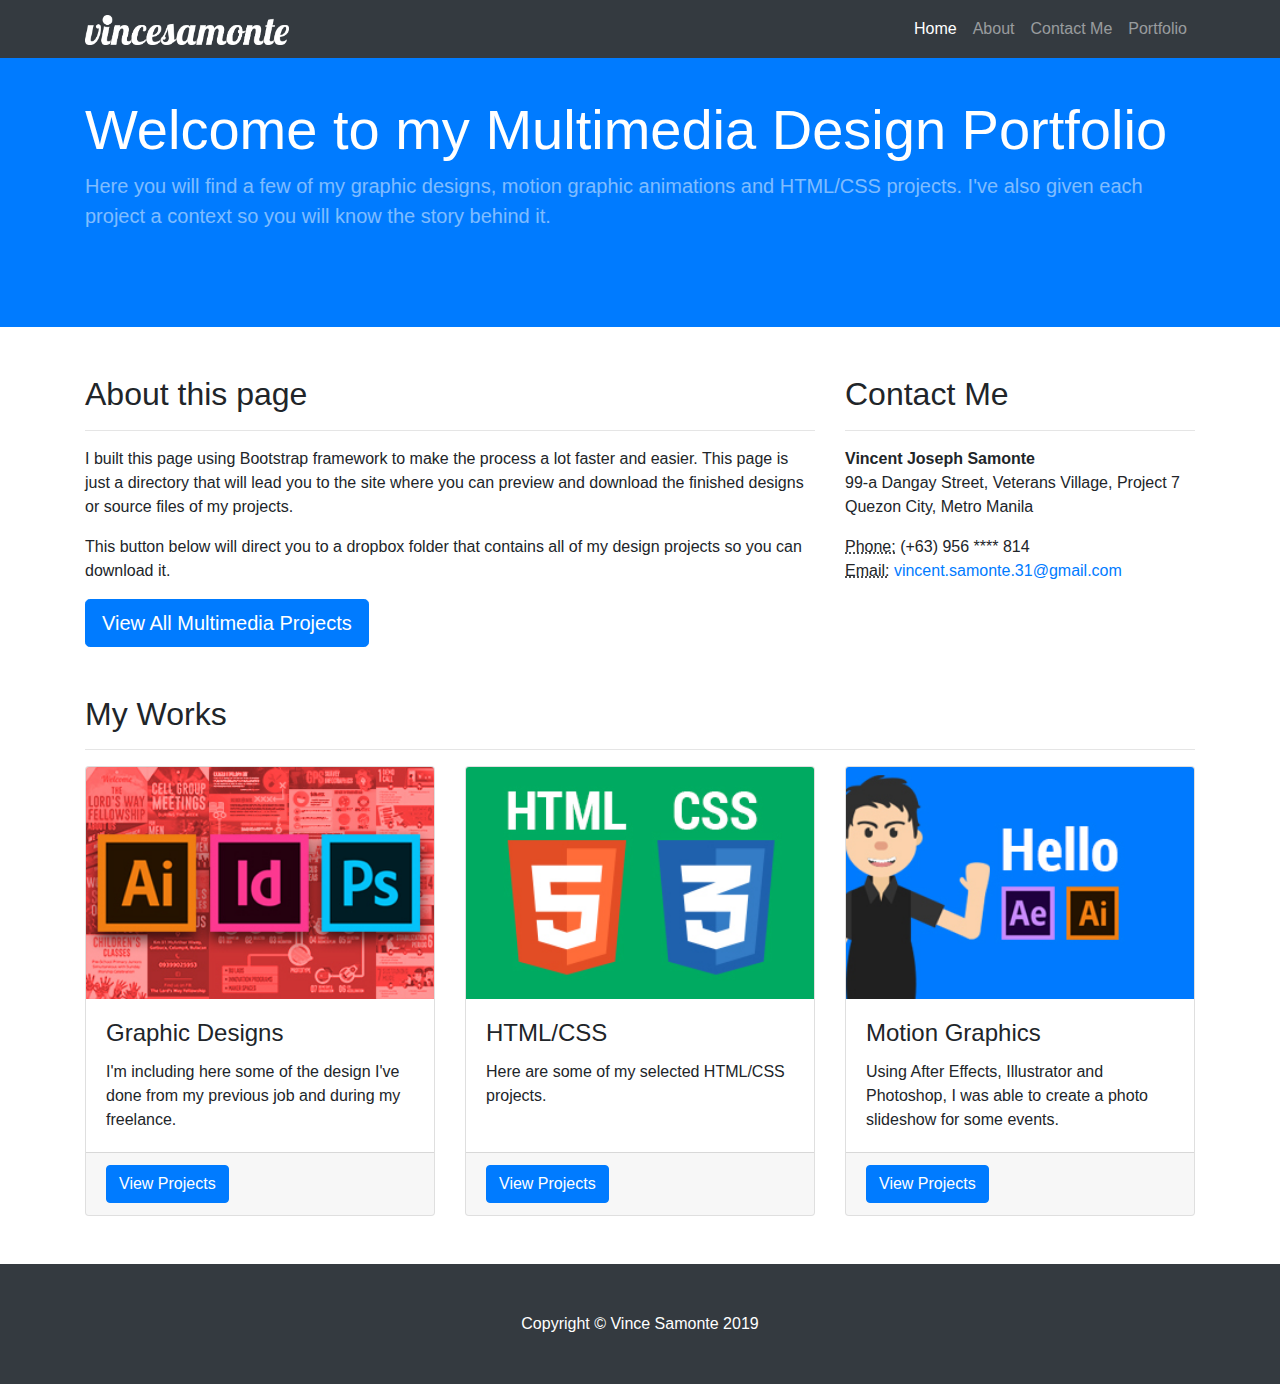
<file: index.html>
<!DOCTYPE html>
<html lang="en">

    <head>
        <meta charset="utf-8">
        <meta name="viewport" content="width=device-width, initial-scale=1, shrink-to-fit=no">
        <title>Vince Samonte | Home</title>
        <link rel="stylesheet" href="https://stackpath.bootstrapcdn.com/bootstrap/4.3.1/css/bootstrap.min.css" integrity="sha384-ggOyR0iXCbMQv3Xipma34MD+dH/1fQ784/j6cY/iJTQUOhcWr7x9JvoRxT2MZw1T" crossorigin="anonymous">
        
        <!-- Custom styles for this template -->
        <link href="css/style.css" rel="stylesheet">
    </head>
    
    <body>

    <!-- Navigation -->
        <nav class="navbar navbar-expand-lg navbar-dark bg-dark fixed-top">
            <div class="container">
                <a class="navbar-brand" href="index.html"><img src="img/vincesamonte.png" alt="vincesamonte.png" height="30"></a>
                <button class="navbar-toggler" type="button" data-toggle="collapse" data-target="#navbarResponsive" aria-controls="navbarResponsive" aria-expanded="false" aria-label="Toggle navigation"><span class="navbar-toggler-icon"></span></button>
                <div class="collapse navbar-collapse" id="navbarResponsive">
                    <ul class="navbar-nav ml-auto">
                    <li class="nav-item active"><a class="nav-link" href="index.html">Home</a></li>
                    <li class="nav-item"><a class="nav-link" href="#about">About</a></li>
                    <li class="nav-item"><a class="nav-link" href="#contact">Contact Me</a></li>
                    <li class="nav-item"><a class="nav-link" href="#portfolio">Portfolio</a></li>
                    </ul>
                </div>
            </div>
        </nav>
        
        <!-- Header -->
        <header class="bg-primary py-5 mb-5">
            <div class="container h-100">
                <div class="row h-100 align-items-center">
                    <div class="col-lg-12">
                        <h1 class="display-4 text-white mt-5 mb-2">Welcome to my Multimedia Design Portfolio</h1>
                        <p class="lead mb-5 text-white-50">Here you will find a few of my graphic designs, motion graphic animations and HTML/CSS projects. I've also given each project a context so you will know the story behind it.</p>
                    </div>
                </div>
            </div>
        </header>

        <!-- Page Content -->
        <div class="container">

            <div class="row">
                <div id="about" class="col-md-8 mb-5">
                    <h2>About this page</h2>
                    <hr>
                    <p>I built this page using Bootstrap framework to make the process a lot faster and easier. This page is just a directory that will lead you to the site where you can preview and download the finished designs or source files of my projects.</p>
                    <p>This button below will direct you to a dropbox folder that contains all of my design projects so you can download it.</p>
                    <a class="btn btn-primary btn-lg" href="https://www.dropbox.com/sh/uavl12vqypbvz6g/AAA3R2rPwc2xVPDZS7K0Krz1a?dl=0" target="_blank">View All Multimedia Projects</a>
                </div>
                <div id="contact" class="col-md-4 mb-5">
                    <h2>Contact Me</h2>
                    <hr>
                    <address>
                        <strong>Vincent Joseph Samonte</strong>
                        <br>99-a Dangay Street, Veterans Village, Project 7
                        <br>Quezon City, Metro Manila
                        <br>
                    </address>
                    <address>
                        <abbr title="Phone">Phone:</abbr>
                        (+63) 956 **** 814
                        <br>
                        <abbr title="Email">Email:</abbr>
                        <a href="mailto:vincent.samonte.31@gmail.com">vincent.samonte.31@gmail.com</a>
                    </address>
                </div>
            </div>

            <h2 id="portfolio" class="row col-md-8">My Works</h2>
            <hr>
            
            <div class="row">
                <div class="col-md-4 mb-5">
                    <div class="card h-100">
                    <img class="card-img-top" src="img/Graphic%20Design.jpg" alt="Graphic Designs">
                        <div class="card-body">
                        <h4 class="card-title">Graphic Designs</h4>
                        <p class="card-text">I'm including here some of the design I've done from my previous job and during my freelance.</p>
                        </div>
                        <div class="card-footer"><a href="pages/graphic-designs.html" class="btn btn-primary">View Projects</a></div>
                    </div>
                </div>
                <div class="col-md-4 mb-5">
                    <div class="card h-100">
                        <img class="card-img-top" src="img/HTMLCSS.jpg" alt="HTML/CSS">
                        <div class="card-body">
                            <h4 class="card-title">HTML/CSS</h4>
                            <p class="card-text">Here are some of my selected HTML/CSS projects.</p>
                        </div>
                        <div class="card-footer"><a href="pages/htmlcss.html" class="btn btn-primary">View Projects</a></div>
                    </div>
                </div>
                <div class="col-md-4 mb-5">
                    <div class="card h-100">
                        <img class="card-img-top" src="img/Motion%20Graphics.jpg" alt="Motion Graphics">
                        <div class="card-body">
                            <h4 class="card-title">Motion Graphics</h4>
                            <p class="card-text">Using After Effects, Illustrator and Photoshop, I was able to create a photo slideshow for some events.</p>
                        </div>
                        <div class="card-footer"><a href="pages/motion-graphics.html" class="btn btn-primary">View Projects</a></div>
                    </div>
                </div>
            </div>

        </div>

        <!-- Footer -->
        <footer class="py-5 bg-dark">
            <div class="container"><p class="m-0 text-center text-white">Copyright &copy; Vince Samonte 2019</p></div>
        </footer>

        <script src="https://code.jquery.com/jquery-3.3.1.slim.min.js" integrity="sha384-q8i/X+965DzO0rT7abK41JStQIAqVgRVzpbzo5smXKp4YfRvH+8abtTE1Pi6jizo" crossorigin="anonymous"></script>
        <script src="https://cdnjs.cloudflare.com/ajax/libs/popper.js/1.14.7/umd/popper.min.js" integrity="sha384-UO2eT0CpHqdSJQ6hJty5KVphtPhzWj9WO1clHTMGa3JDZwrnQq4sF86dIHNDz0W1" crossorigin="anonymous"></script>
        <script src="https://stackpath.bootstrapcdn.com/bootstrap/4.3.1/js/bootstrap.min.js" integrity="sha384-JjSmVgyd0p3pXB1rRibZUAYoIIy6OrQ6VrjIEaFf/nJGzIxFDsf4x0xIM+B07jRM" crossorigin="anonymous"></script>

    </body>

</html>
</file>
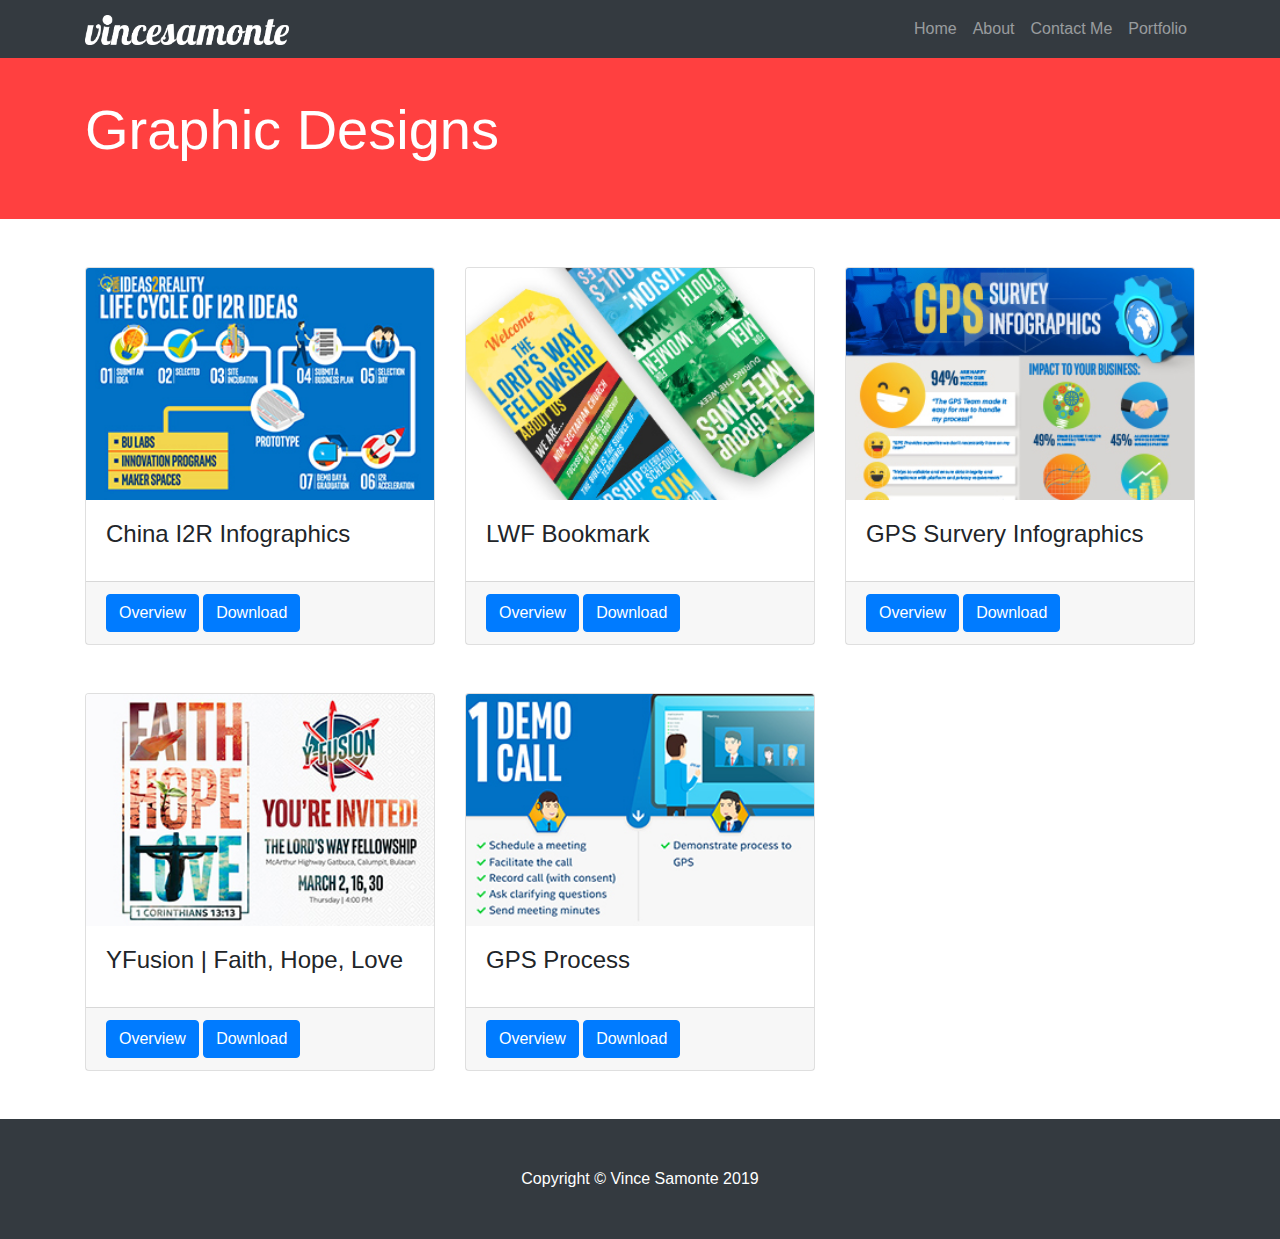
<file: pages/graphic-designs.html>
<!DOCTYPE html>
<html lang="en">

    <head>
        <meta charset="utf-8">
        <meta name="viewport" content="width=device-width, initial-scale=1, shrink-to-fit=no">
        <title>Vince Samonte | Graphic Designs</title>
        <link rel="stylesheet" href="https://stackpath.bootstrapcdn.com/bootstrap/4.3.1/css/bootstrap.min.css" integrity="sha384-ggOyR0iXCbMQv3Xipma34MD+dH/1fQ784/j6cY/iJTQUOhcWr7x9JvoRxT2MZw1T" crossorigin="anonymous">
        
        <!-- Custom styles for this template -->
        <link href="../css/style.css" rel="stylesheet">
    </head>
    
    <body>

    <!-- Navigation -->
        <nav class="navbar navbar-expand-lg navbar-dark bg-dark fixed-top">
            <div class="container">
                <a class="navbar-brand" href="../index.html"><img src="../img/vincesamonte.png" alt="vincesamonte.png" height="30"></a>
                <button class="navbar-toggler" type="button" data-toggle="collapse" data-target="#navbarResponsive" aria-controls="navbarResponsive" aria-expanded="false" aria-label="Toggle navigation"><span class="navbar-toggler-icon"></span></button>
                <div class="collapse navbar-collapse" id="navbarResponsive">
                    <ul class="navbar-nav ml-auto">
                    <li class="nav-item"><a class="nav-link" href="../index.html">Home</a></li>
                    <li class="nav-item"><a class="nav-link" href="../index.html#about">About</a></li>
                    <li class="nav-item"><a class="nav-link" href="../index.html#contact">Contact Me</a></li>
                    <li class="nav-item"><a class="nav-link" href="../index.html#portfolio">Portfolio</a></li>
                    </ul>
                </div>
            </div>
        </nav>
        
        <!-- Header -->
        <header class="page-1 py-5 mb-5">
            <div class="container h-100">
                <div class="row h-100 align-items-center">
                    <div class="col-lg-12">
                        <h1 class="display-4 text-white mt-5 mb-2">Graphic Designs</h1>
                    </div>
                </div>
            </div>
        </header>

        <!-- Page Content -->
        <div class="container">
            
            <div class="row">
                <div class="col-md-4 mb-5">
                    <div class="card h-100">
                    <img class="card-img-top" src="../img/graphic_01.jpg" alt="China I2R">
                        <div class="card-body">
                            <h4 class="card-title">China I2R Infographics</h4>
                        </div>
                        <div class="card-footer">
                            <a href="#" class="btn btn-primary" data-toggle="modal" data-target="#modalLong1">Overview</a>
                            <a href="https://www.dropbox.com/s/l33b0q8m4862gu2/ChinaI2R%20Life%20Cycle.png?dl=0" class="btn btn-primary" target="_blank">Download</a>
                        </div>
                        
                        <div class="modal fade" id="modalLong1" tabindex="-1" role="dialog" aria-labelledby="modalLabel" aria-hidden="true">
                            <div class="modal-dialog modal-lg" role="document">
                                <div class="modal-content" role="document">
                                    <div class="modal-header">
                                        <h5 class="modal-title" id="modalLabel">China I2R Infographics</h5>
                                        <button type="button" class="close" data-dismiss="modal" aria-label="Close"><span aria-hidden="true">&times;</span></button>
                                    </div>
                                    <div class="modal-body">
                                        <img class="lg-graphics" src="../img/lg-graphic_01.jpg">
                                        <h5 class="row col-md-8">About this project</h5>
                                        <hr>
                                        <p>This was one of the infographic I've done while working at SYKES under Intel account. The customer sent me a PowerPoint presentation that lists their cycle in correct order. The challenging part is to think of an icons/graphics that would better match the customer's description.</p>
                                    </div>
                                    <div class="modal-footer">
                                        <button type="button" class="btn btn-secondary" data-dismiss="modal">Close</button>
                                        <a href="https://www.dropbox.com/s/l33b0q8m4862gu2/ChinaI2R%20Life%20Cycle.png?dl=0" class="btn btn-primary" target="_blank">Download</a>
                                    </div>
                                </div>
                            </div>
                        </div>
                    </div>
                </div>
                <div class="col-md-4 mb-5">
                    <div class="card h-100">
                        <img class="card-img-top" src="../img/graphic_02.jpg" alt="LWF Bookmark">
                        <div class="card-body">
                            <h4 class="card-title">LWF Bookmark</h4>
                        </div>
                        <div class="card-footer">
                            <a href="#" class="btn btn-primary" data-toggle="modal" data-target="#modalLong2">Overview</a>
                            <a href="https://www.dropbox.com/sh/p8p8w6a8zwyz6xu/AACVZwjPhqycNJnMj2du4VIDa?dl=0" target="_blank" class="btn btn-primary">Download</a>
                        </div>
                        
                        <div class="modal fade" id="modalLong2" tabindex="-1" role="dialog" aria-labelledby="modalLabel" aria-hidden="true">
                            <div class="modal-dialog modal-lg" role="document">
                                <div class="modal-content" role="document">
                                    <div class="modal-header">
                                        <h5 class="modal-title" id="modalLabel">LWF Bookmark</h5>
                                        <button type="button" class="close" data-dismiss="modal" aria-label="Close"><span aria-hidden="true">&times;</span></button>
                                    </div>
                                    <div class="modal-body">
                                        <img class="lg-graphics" src="../img/lg-graphic_02.jpg">
                                        <h5 class="row col-md-8">About this project</h5>
                                        <hr>
                                        <p>This is a pro bono project I've done for a religious community way back in 2018. I got the request from one of the personel working in church and the way I got the details is only via Messenger chat. I had to get back and forth to her whenever I have some questions in which I find very challenging because normally, before I start a project, I ensure that I got all of the requirements to get the project started. In my case, the personel insisted to show her first my progress and we will then move forward.</p>
                                    </div>
                                    <div class="modal-footer">
                                        <button type="button" class="btn btn-secondary" data-dismiss="modal">Close</button>
                                        <a href="https://www.dropbox.com/sh/p8p8w6a8zwyz6xu/AACVZwjPhqycNJnMj2du4VIDa?dl=0" target="_blank" class="btn btn-primary">Download</a>
                                    </div>
                                </div>
                            </div>
                        </div>
                        
                    </div>
                </div>
                <div class="col-md-4 mb-5">
                    <div class="card h-100">
                        <img class="card-img-top" src="../img/graphic_03.jpg" alt="GPS Survey Infographics">
                        <div class="card-body">
                            <h4 class="card-title">GPS Survery Infographics</h4>
                            <p class="card-text"></p>
                        </div>
                        <div class="card-footer">
                            <a href="#" class="btn btn-primary" data-toggle="modal" data-target="#modalLong3">Overview</a>
                            <a href="https://www.dropbox.com/s/g99a000fsegcdav/GPS%20Survey%20Infographics_v2.pdf?dl=0" target="_blank" class="btn btn-primary">Download</a>
                        </div>
                        
                        <div class="modal fade" id="modalLong3" tabindex="-1" role="dialog" aria-labelledby="modalLabel" aria-hidden="true">
                            <div class="modal-dialog modal-lg" role="document">
                                <div class="modal-content" role="document">
                                    <div class="modal-header">
                                        <h5 class="modal-title" id="modalLabel">GPS Survery Infographics</h5>
                                        <button type="button" class="close" data-dismiss="modal" aria-label="Close"><span aria-hidden="true">&times;</span></button>
                                    </div>
                                    <div class="modal-body">
                                        <img class="lg-graphics" src="../img/lg-graphic_03.jpg">
                                        <h5 class="row col-md-8">About this project</h5>
                                        <hr>
                                        <p>Here's another infographics I've done while working under Intel account. The customer sent me a PowerPoint deck that has a lot of slides. The instruction was to create an infographics using a few slides that I think relevant or important.</p>
                                    </div>
                                    <div class="modal-footer">
                                        <button type="button" class="btn btn-secondary" data-dismiss="modal">Close</button>
                                        <a href="https://www.dropbox.com/s/g99a000fsegcdav/GPS%20Survey%20Infographics_v2.pdf?dl=0" target="_blank" class="btn btn-primary">Download</a>
                                    </div>
                                </div>
                            </div>
                        </div>
                    </div>
                </div>
            </div>
            
            <div class="row">
                <div class="col-md-4 mb-5">
                    <div class="card h-100">
                    <img class="card-img-top" src="../img/graphic_04.jpg" alt="YFusion">
                        <div class="card-body">
                            <h4 class="card-title">YFusion | Faith, Hope, Love</h4>
                        </div>
                        <div class="card-footer">
                            <a href="#" class="btn btn-primary" data-toggle="modal" data-target="#modalLong4">Overview</a>
                            <a href="https://www.dropbox.com/s/dr9d8m13851fpzz/FaithHopeLove.jpg?dl=0"  target="_blank"class="btn btn-primary">Download</a>
                        </div>
                        
                        <div class="modal fade" id="modalLong4" tabindex="-1" role="dialog" aria-labelledby="modalLabel" aria-hidden="true">
                            <div class="modal-dialog modal-lg" role="document">
                                <div class="modal-content" role="document">
                                    <div class="modal-header">
                                        <h5 class="modal-title" id="modalLabel">YFusion | Faith, Hope, Love</h5>
                                        <button type="button" class="close" data-dismiss="modal" aria-label="Close"><span aria-hidden="true">&times;</span></button>
                                    </div>
                                    <div class="modal-body">
                                        <img class="lg-graphics" src="../img/lg-graphic_04.jpg">
                                        <h5 class="row col-md-8">About this project</h5>
                                        <hr>
                                        <p>A pro bono work from the year 2018. Most of the photos I used to create this invitation were from some royalty-free image resources.</p>
                                    </div>
                                    <div class="modal-footer">
                                        <button type="button" class="btn btn-secondary" data-dismiss="modal">Close</button>
                                        <a href="https://www.dropbox.com/s/dr9d8m13851fpzz/FaithHopeLove.jpg?dl=0"  target="_blank"class="btn btn-primary">Download</a>
                                    </div>
                                </div>
                            </div>
                        </div>
                    </div>
                </div>
                <div class="col-md-4 mb-5">
                    <div class="card h-100">
                        <img class="card-img-top" src="../img/graphic_05.jpg" alt="GPS Process">
                        <div class="card-body">
                            <h4 class="card-title">GPS Process</h4>
                        </div>
                        
                        <div class="card-footer">
                            <a href="#" class="btn btn-primary" data-toggle="modal" data-target="#modalLong5">Overview</a>
                            <a href="https://www.dropbox.com/s/w258ovjes62w1xe/GPS%20Infographics.png?dl=0" target="_blank" class="btn btn-primary">Download</a>
                        </div>
                        
                        <div class="modal fade" id="modalLong5" tabindex="-1" role="dialog" aria-labelledby="modalLabel" aria-hidden="true">
                            <div class="modal-dialog modal-lg" role="document">
                                <div class="modal-content" role="document">
                                    <div class="modal-header">
                                        <h5 class="modal-title" id="modalLabel">GPS Process</h5>
                                        <button type="button" class="close" data-dismiss="modal" aria-label="Close"><span aria-hidden="true">&times;</span></button>
                                    </div>
                                    <div class="modal-body">
                                        <img class="lg-graphics" src="../img/lg-graphic_05.jpg">
                                        <h5 class="row col-md-8">About this project</h5>
                                        <hr>
                                        <p>Another design I created for a client from Intel. This infographics summarizes how the team engage to their customers.</p>
                                    </div>
                                    <div class="modal-footer">
                                        <button type="button" class="btn btn-secondary" data-dismiss="modal">Close</button>
                                        <a href="https://www.dropbox.com/s/w258ovjes62w1xe/GPS%20Infographics.png?dl=0" target="_blank" class="btn btn-primary">Download</a>
                                    </div>
                                </div>
                            </div>
                        </div>
                    </div>
                </div>
            </div>

        </div>

        <!-- Footer -->
        <footer class="py-5 bg-dark">
            <div class="container"><p class="m-0 text-center text-white">Copyright &copy; Vince Samonte 2019</p></div>
        </footer>

        <script src="https://code.jquery.com/jquery-3.3.1.slim.min.js" integrity="sha384-q8i/X+965DzO0rT7abK41JStQIAqVgRVzpbzo5smXKp4YfRvH+8abtTE1Pi6jizo" crossorigin="anonymous"></script>
        <script src="https://cdnjs.cloudflare.com/ajax/libs/popper.js/1.14.7/umd/popper.min.js" integrity="sha384-UO2eT0CpHqdSJQ6hJty5KVphtPhzWj9WO1clHTMGa3JDZwrnQq4sF86dIHNDz0W1" crossorigin="anonymous"></script>
        <script src="https://stackpath.bootstrapcdn.com/bootstrap/4.3.1/js/bootstrap.min.js" integrity="sha384-JjSmVgyd0p3pXB1rRibZUAYoIIy6OrQ6VrjIEaFf/nJGzIxFDsf4x0xIM+B07jRM" crossorigin="anonymous"></script>

    </body>

</html>
</file>
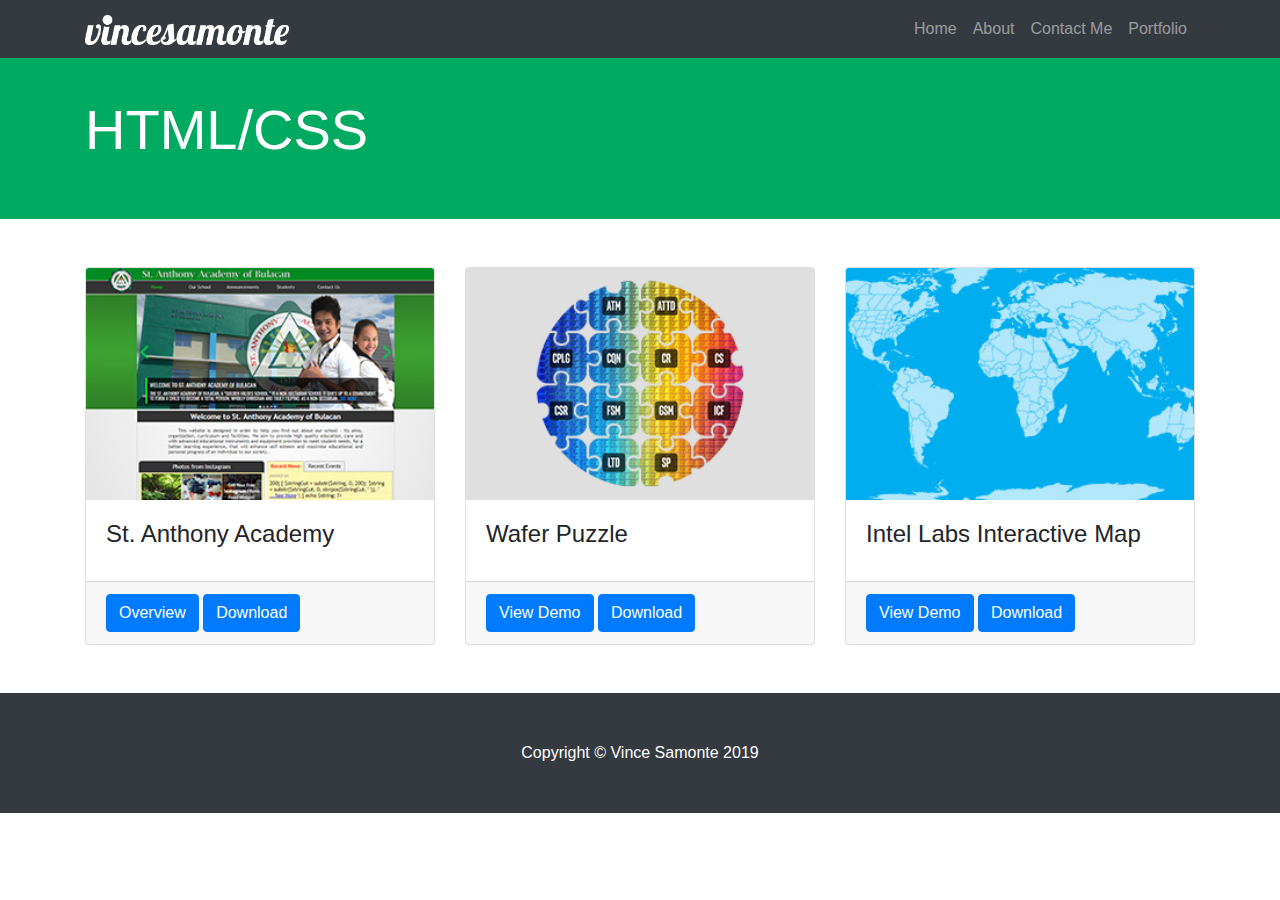
<file: pages/htmlcss.html>
<!DOCTYPE html>
<html lang="en">

    <head>
        <meta charset="utf-8">
        <meta name="viewport" content="width=device-width, initial-scale=1, shrink-to-fit=no">
        <title>Vince Samonte | HTML/CSS</title>
        <link rel="stylesheet" href="https://stackpath.bootstrapcdn.com/bootstrap/4.3.1/css/bootstrap.min.css" integrity="sha384-ggOyR0iXCbMQv3Xipma34MD+dH/1fQ784/j6cY/iJTQUOhcWr7x9JvoRxT2MZw1T" crossorigin="anonymous">
        
        <!-- Custom styles for this template -->
        <link href="../css/style.css" rel="stylesheet">
    </head>
    
    <body>

    <!-- Navigation -->
        <nav class="navbar navbar-expand-lg navbar-dark bg-dark fixed-top">
            <div class="container">
                <a class="navbar-brand" href="../index.html"><img src="../img/vincesamonte.png" alt="vincesamonte.png" height="30"></a>
                <button class="navbar-toggler" type="button" data-toggle="collapse" data-target="#navbarResponsive" aria-controls="navbarResponsive" aria-expanded="false" aria-label="Toggle navigation"><span class="navbar-toggler-icon"></span></button>
                <div class="collapse navbar-collapse" id="navbarResponsive">
                    <ul class="navbar-nav ml-auto">
                    <li class="nav-item"><a class="nav-link" href="../index.html">Home</a></li>
                    <li class="nav-item"><a class="nav-link" href="../index.html#about">About</a></li>
                    <li class="nav-item"><a class="nav-link" href="../index.html#contact">Contact Me</a></li>
                    <li class="nav-item"><a class="nav-link" href="../index.html#portfolio">Portfolio</a></li>
                    </ul>
                </div>
            </div>
        </nav>
        
        <!-- Header -->
        <header class="page-2 py-5 mb-5">
            <div class="container h-100">
                <div class="row h-100 align-items-center">
                    <div class="col-lg-12">
                        <h1 class="display-4 text-white mt-5 mb-2">HTML/CSS</h1>
                    </div>
                </div>
            </div>
        </header>

        <!-- Page Content -->
        <div class="container">
            
            <div class="row">
                <div class="col-md-4 mb-5">
                    <div class="card h-100">
                    <img class="card-img-top" src="../img/htmlcss_01.jpg" alt="SAA">
                        <div class="card-body">
                            <h4 class="card-title">St. Anthony Academy</h4>
                        </div>
                        <div class="card-footer">
                            <a href="#" class="btn btn-primary int-btn" data-toggle="modal" data-target="#modalLong1">Overview</a>
                            <a href="https://www.dropbox.com/s/8ihzh2ihputx5md/St%20Anthony%20Academy.zip?dl=0" target="_blank" class="btn btn-primary int-btn">Download</a>
                        </div>
                        
                        <div class="modal fade" id="modalLong1" tabindex="-1" role="dialog" aria-labelledby="modalLabel" aria-hidden="true">
                            <div class="modal-dialog modal-lg" role="document">
                                <div class="modal-content" role="document">
                                    <div class="modal-header">
                                        <h5 class="modal-title" id="modalLabel">St. Anthony Academy Website</h5>
                                        <button type="button" class="close" data-dismiss="modal" aria-label="Close"><span aria-hidden="true">&times;</span></button>
                                    </div>
                                    <div class="modal-body">
                                        <img class="lg-graphics" src="../img/lg-HTML_01.jpg">
                                        
                                        <h5 class="row col-md-8">About this project</h5>
                                        <hr>
                                        <p>I created this website back in 2014 and I was the designer and the programmer in the team. The idea was to create a website for St. Anthony Academy that will help the students and the faculty to get the latest school updates and announcements.</p><br>
                                        
                                        <h5 class="row col-md-8">Please note</h5>
                                        <hr>
                                        <div class="alert alert-primary" role="alert">After downloading the project in a zip folder, make sure to extract it first so it would work properly and then open the <b>"index.html"</b>.</div>
                                        <p>All the pages in the project files are in <b><i>".php"</i></b> format so in order to use all the functionality of this website, you need to upload the source files first into a localhost but I've also created an HTML version for review purposes.</p>
                                    </div>
                                    <div class="modal-footer">
                                        <button type="button" class="btn btn-secondary" data-dismiss="modal">Close</button>
                                        <a href="https://www.dropbox.com/s/8ihzh2ihputx5md/St%20Anthony%20Academy.zip?dl=0" target="_blank" class="btn btn-primary int-btn">Download</a>
                                    </div>
                                </div>
                            </div>
                        </div>
                    </div>
                </div>
                <div class="col-md-4 mb-5">
                    <div class="card h-100">
                        <img class="card-img-top" src="../img/htmlcss_02.jpg" alt="Wafer Puzzle">
                        <div class="card-body">
                            <h4 class="card-title">Wafer Puzzle</h4>
                        </div>
                        <div class="card-footer">
                            <a href="#" class="btn btn-primary int-btn" data-toggle="modal" data-target="#modalLong2">View Demo</a>
                            <a href="https://www.dropbox.com/s/jvilix1m2nqfv4y/Wafer%20Puzzle.zip?dl=0" target="_blank" class="btn btn-primary int-btn">Download</a>
                        </div>
                        
                        <div class="modal fade" id="modalLong2" tabindex="-1" role="dialog" aria-labelledby="modalLabel" aria-hidden="true">
                            <div class="modal-dialog modal-lg" role="document">
                                <div class="modal-content" role="document">
                                    <div class="modal-header">
                                        <h5 class="modal-title" id="modalLabel">Wafer Puzzle</h5>
                                        <button type="button" class="close" data-dismiss="modal" aria-label="Close"><span aria-hidden="true">&times;</span></button>
                                    </div>
                                    <div class="modal-body">
                                        <div class="jumbotron moduleHolder">
                                            <div class="wafer-container">
                                                <div class="pieceHolder one">
                                                    <img class="piece" src="../pieces/01.png" width="100%" height="100%">
                                                </div>
                                                <div class="pieceHolder two">
                                                    <a href="#"><img class="piece" src="../pieces/02.png" width="100%" height="100%"></a>
                                                </div>
                                                <div class="pieceHolder three">
                                                    <a href="#"><img class="piece" src="../pieces/03.png" width="100%" height="100%"></a>
                                                </div>
                                                <div class="pieceHolder four">
                                                    <img class="piece" src="../pieces/04.png" width="100%" height="100%">
                                                </div>
                                                <div class="pieceHolder five">
                                                    <a href="#"><img class="piece" src="../pieces/05.png" width="100%" height="100%"></a>
                                                </div>
                                               <div class="pieceHolder six">
                                                    <a href="#"><img class="piece" src="../pieces/06.png" width="100%" height="100%"></a>
                                                </div>
                                                <div class="pieceHolder seven">
                                                    <a href="#"><img class="piece" src="../pieces/07.png" width="100%" height="100%"></a>
                                                </div>
                                                <div class="pieceHolder eight">
                                                    <a href="#"><img class="piece" src="../pieces/08.png" width="100%" height="100%"></a>
                                                </div>
                                                <div class="pieceHolder nine">
                                                    <a href="#"><img class="piece" src="../pieces/09.png" width="100%" height="100%"></a>
                                                </div>
                                                <div class="pieceHolder ten">
                                                    <a href="#"><img class="piece" src="../pieces/10.png" width="100%" height="100%"></a>
                                                </div>
                                                <div class="pieceHolder eleven">
                                                    <a href="#"><img class="piece" src="../pieces/11.png" width="100%" height="100%"></a>
                                                </div>
                                                <div class="pieceHolder twelve">
                                                    <a href="#"><img class="piece" src="../pieces/12.png" width="100%" height="100%"></a>
                                                </div>
                                                <div class="pieceHolder thirteen">
                                                    <img class="piece" src="../pieces/13.png" width="100%" height="100%">
                                                </div>
                                                <div class="pieceHolder fourteen">
                                                    <a href="#"><img class="piece" src="../pieces/14.png" width="100%" height="100%"></a>
                                                </div>
                                                <div class="pieceHolder fifteen">
                                                    <a href="#"><img class="piece" src="../pieces/15.png" width="100%" height="100%"></a>
                                                </div>
                                                <div class="pieceHolder sixteen">
                                                    <img class="piece" src="../pieces/16.png" width="100%" height="100%">
                                                </div>

                                            </div>
                                        </div>
                                        <h5 class="row col-md-8">About this project</h5>
                                        <hr>
                                        <p>This project was a part of WordPress development and the customer asked for an interactive puzzle for their organization. The idea was when a user hover their cursor to one of the puzzle piece, it will decrease its opacity and when they click it, a popup will open showing the description of that piece. The most challenging part in this project was when I had to put each pieces one by one to their correct placement.</p><br>
                                        
                                        <h5 class="row col-md-8">Please note</h5>
                                        <hr>
                                        <div class="alert alert-primary" role="alert">After downloading the project in a zip folder, make sure to extract it first so it would work properly and then open the <b>"Wafer.html"</b>.</div>
                                    </div>
                                    <div class="modal-footer">
                                        <button type="button" class="btn btn-secondary" data-dismiss="modal">Close</button>
                                        <a href="https://www.dropbox.com/s/jvilix1m2nqfv4y/Wafer%20Puzzle.zip?dl=0" target="_blank" class="btn btn-primary int-btn">Download</a>
                                    </div>
                                </div>
                            </div>
                        </div>
                        
                    </div>
                </div>
                <div class="col-md-4 mb-5">
                    <div class="card h-100">
                        <img class="card-img-top" src="../img/htmlcss_03.jpg" alt="Interactive Map">
                        <div class="card-body">
                            <h4 class="card-title">Intel Labs Interactive Map</h4>
                            <p class="card-text"></p>
                        </div>
                        <div class="card-footer">
                            <a href="#" class="btn btn-primary int-btn" data-toggle="modal" data-target="#modalLong3">View Demo</a>
                            <a href="https://www.dropbox.com/s/t36a08dzx7upigf/IntelLabs%20Interactive%20Map.zip?dl=0" target="_blank" class="btn btn-primary int-btn">Download</a>
                        </div>
                        
                        <div class="modal fade" id="modalLong3" tabindex="-1" role="dialog" aria-labelledby="modalLabel" aria-hidden="true">
                            <div class="modal-dialog modal-lg" role="document">
                                <div class="modal-content" role="document">
                                    <div class="modal-header">
                                        <h5 class="modal-title" id="modalLabel">Intel Labs Interactive Map</h5>
                                        <button type="button" class="close" data-dismiss="modal" aria-label="Close"><span aria-hidden="true">&times;</span></button>
                                    </div>
                                    <div class="modal-body">
                                        <div class="jumbotron moduleHolder">
                                            <div class="mapHolder">
                                                <div class="tab">
                                                    <button class="tablinks" onclick="openMap(event, 'map1')" id="defaultOpen">Intel Science &amp; Technology Centers</button>
                                                    <button class="tablinks" onclick="openMap(event, 'map2')">Intel Strategic Research Alliance</button>
                                                    <button class="tablinks" onclick="openMap(event, 'map3')">Intel Labs Locations</button>
                                                </div>


                                                <div id="map1" class="maintabcontent">

                                                    <!-- Georgia -->
                                                    <div class="iMtooltip">
                                                        <div href="#" class="pinHolder GA-pin">
                                                            <img class="pin" src="../img/pin1.png" width="100%" height="100%">
                                                            <div class="iMtooltiptext textbox GA-info">
                                                                <table>
                                                                    <tr><td><b>Adversarial-Resilient Security Analytics</b><br>Hub: Georgia Tech</td></tr>
                                                                </table>
                                                            </div>
                                                        </div>
                                                    </div>
                                                    <!-- Georgia End -->

                                                    <!-- Pennsylvania -->
                                                    <div class="iMtooltip">
                                                        <div href="#" class="pinHolder PA-pin">
                                                            <img class="pin" src="../img/pin1.png" width="100%" height="100%">
                                                            <div class="iMtooltiptext textbox PA-info">
                                                                <table>
                                                                    <tr><td><b>Visual Cloud System</b><br>Hub: Carnegie Mellon University</td></tr>
                                                                    <tr><td><b>Cyber-Physical Systems Security &amp; Privacy</b><br>Hub: UPenn<br>Stanford; UC Berkeley; U Mich; Duke</td></tr>
                                                                </table>
                                                            </div>
                                                        </div>
                                                    </div>
                                                    <!-- Pennsylvania End -->

                                                    <!-- Massachusetts -->
                                                    <div class="iMtooltip">
                                                        <div href="#" class="pinHolder MA-pin">
                                                            <img class="pin" src="../img/pin1.png" width="100%" height="100%">
                                                            <div class="iMtooltiptext textbox MA-info">
                                                                <table>
                                                                    <tr><td><b>Big Data</b><br>Hub: MIT</td></tr>
                                                                </table>
                                                            </div>
                                                        </div>
                                                    </div>
                                                    <!-- Massachusetts End -->

                                                    <!-- Washington -->
                                                    <div class="iMtooltip">
                                                        <div href="#" class="pinHolder WA-pin">
                                                            <img class="pin" src="../img/pin1.png" width="100%" height="100%">
                                                            <div class="iMtooltiptext textbox WA-info">
                                                                <table>
                                                                    <tr><td><b>Visual &amp; Experiential Computing</b><br>Hub: University of Washington</td></tr>
                                                                </table>
                                                            </div>
                                                        </div>
                                                    </div>
                                                    <!-- Washington End -->

                                                    <!-- California -->
                                                    <div class="iMtooltip">
                                                        <div href="#" class="pinHolder CA-pin">
                                                            <img class="pin" src="../img/pin1.png" width="100%" height="100%">
                                                            <div class="iMtooltiptext textbox CA-info">
                                                                <table>
                                                                    <tr><td><b>Agile Design</b><br>Hub: Stanford</td></tr>
                                                                    <tr><td><b>Information-Centric Networking in Wireless Edge Networks</b><br>Hub: UCLA<br>Texas A&amp;M U Mass Amherst</td></tr>
                                                                </table>
                                                            </div>
                                                        </div>
                                                    </div>
                                                    <!-- California End -->

                                                    <!-- London -->
                                                    <div class="iMtooltip">
                                                        <div href="#" class="pinHolder London-pin">
                                                            <img class="pin" src="../img/pin1.png" width="100%" height="100%">
                                                            <div class="iMtooltiptext textbox London-info">
                                                                <table>
                                                                    <tr><td><b>Urban IoT</b><br>Hub: Imperial College London<br>University College London</td></tr>
                                                                </table>
                                                            </div>
                                                        </div>
                                                    </div>
                                                    <!-- London End -->

                                                    <!-- Beijing -->
                                                    <div class="iMtooltip">
                                                        <div href="#" class="pinHolder Beijing-pin">
                                                            <img class="pin" src="../img/pin1.png" width="100%" height="100%">
                                                            <div class="iMtooltiptext textbox Beijing-info">
                                                                <table>
                                                                    <tr><td><b>Mobile Networking &amp; Computing</b><br>Hub: Tsinghua University<br>South Eastern University; University of Science Technology China</td></tr>
                                                                </table>
                                                            </div>
                                                        </div>
                                                    </div>
                                                    <!-- Beijing End -->

                                                    <img class="map_position" src="../img/world.png">
                                                </div>

                                                <div id="map2" class="maintabcontent">

                                                    <!-- Massachusettes -->
                                                    <div class="iMtooltip">
                                                        <div href="#" class="pinHolder MA-pin">
                                                            <img class="pin" src="../img/pin1.png" width="100%" height="100%">
                                                            <div class="iMtooltiptext textbox MA-info">
                                                                <table>
                                                                    <tr><td><b>Compressive Sensing</b><br>Hub: Harvard<br>Georgia Tech; Stanford; Carnegie Mellon; U Mich, Ann Arbor</td></tr>
                                                                </table>
                                                            </div>
                                                        </div>
                                                    </div>
                                                    <!-- Massachusettes End -->

                                                    <!-- New York -->
                                                    <div class="iMtooltip">
                                                        <div href="#" class="pinHolder NY-pin">
                                                            <img class="pin" src="../img/pin1.png" width="100%" height="100%">
                                                            <div class="iMtooltiptext textbox NY-info">
                                                                <table>
                                                                    <tr><td><b>FPGA Programming Optimization</b><br>Hub: Cornell<br>Carnegie Mellon; U British Columbia; U Southern California</td></tr>
                                                                </table>
                                                            </div>
                                                        </div>
                                                    </div>
                                                    <!-- New York End -->

                                                    <!-- Texas -->
                                                    <div class="iMtooltip">
                                                        <div href="#" class="pinHolder TX-pin">
                                                            <img class="pin" src="../img/pin1.png" width="100%" height="100%">
                                                            <div class="iMtooltiptext textbox TX-info">
                                                                <table>
                                                                    <tr><td><b>Low Latency Architectures</b><br>Hub: UT Austin<br>Swiss Institute of Technology, Zurich; INRIA – Insitut National de Recherche en Informatique et Automatique; U of Utah; American University of Beirut; Carnegie Mellon</td></tr>
                                                                </table>
                                                            </div>
                                                        </div>
                                                    </div>
                                                    <!-- Texas End -->

                                                    <!-- Arizona -->
                                                    <div class="iMtooltip">
                                                        <div href="#" class="pinHolder AZ-pin">
                                                            <img class="pin" src="../img/pin1.png" width="100%" height="100%">
                                                            <div class="iMtooltiptext textbox AZ-info">                        
                                                                <table>
                                                                    <tr><td><b>Light Field Displays</b><br>Hub: U Arizona<br>Stanford; UC Berkeley; Minnesota</td></tr>
                                                                </table>
                                                            </div>
                                                        </div>
                                                    </div>
                                                    <!-- Arizona End -->

                                                    <!-- California -->
                                                    <div class="iMtooltip">
                                                        <div href="#" class="pinHolder CA-pin">
                                                            <img class="pin" src="../img/pin1.png" width="100%" height="100%">
                                                            <div class="iMtooltiptext textbox CA-info">
                                                                <table>
                                                                    <tr><td><b>Egocentric Video</b><br>Hub: Stanford</td></tr>
                                                                    <tr><td><b>Deep Learning for IA</b><br>Hub: UC Berkeley<br>Stanford; Carnegie Mellon<br>Carnegie Mellon; UC Berkeley; UT Austin</td></tr>
                                                                    <tr><td><b>Neuromorphic Architectures for Mainstream Computing</b><br>Hub: UC Berkeley<br>UC Irvine; UC San Diego; U Pittsburgh</td></tr>
                                                                    <tr><td><b>Software Defined Networking</b><br>Hub: UC Berkeley<br>Stanford; Carnegie Mellon; Princeton; Ecole Polytechnique Federale de Lausanne</td></tr>
                                                                    <tr><td><b>Ultra Low Power Radios for IoT</b><br>Hub: UC Berkeley<br>U Michigan; Oregon State University; UC Berkeley, U of Padova</td></tr>
                                                                </table>
                                                            </div>
                                                        </div>
                                                    </div>
                                                    <!-- California End -->

                                                    <!-- Michigan -->
                                                    <div class="iMtooltip">
                                                        <div href="#" class="pinHolder MI-pin">
                                                            <img class="pin" src="../img/pin1.png" width="100%" height="100%">
                                                            <div class="iMtooltiptext textbox MI-info">
                                                                <table>
                                                                    <tr><td><b>Energy Smart Rapid SoC Prototyping</b><br>Hub: U Mich, Ann Arbor<br>U Illinois Urbana Champaign; UT Austin; Northwestern U</td></tr>
                                                                </table>
                                                            </div>
                                                        </div>
                                                    </div>
                                                    <!-- Michigan End -->

                                                    <!-- Indiana -->
                                                    <div class="iMtooltip">
                                                        <div href="#" class="pinHolder IN-pin">
                                                            <img class="pin" src="../img/pin1.png" width="100%" height="100%">
                                                            <div class="iMtooltiptext textbox IN-info">
                                                                <table>
                                                                    <tr><td><b>Programmable RF Filters</b><br>Hub: Purdue U<br>Carnegie Mellon</td></tr>
                                                                </table>
                                                            </div>
                                                        </div>
                                                    </div>
                                                    <!-- Indiana End -->

                                                    <!-- Illinois -->
                                                    <div class="iMtooltip">
                                                        <div href="#" class="pinHolder IL-pin">
                                                            <img class="pin" src="../img/pin1.png" width="100%" height="100%">
                                                            <div class="iMtooltiptext textbox IL-info">
                                                                <table>
                                                                    <tr><td><b>Quantum Computing</b><br>Hub: University of Chicago<br>Harvard; MIT</td></tr>
                                                                </table>
                                                            </div>
                                                        </div>
                                                    </div>
                                                    <!-- Illinois End -->

                                                    <img class="map_position" src="../img/world.png">
                                                </div>

                                                <div id="map3" class="maintabcontent">
                                                    <!-- USA -->
                                                    <div class="iMtooltip">
                                                        <div href="#" class="intelLabsPin OR-pin">
                                                            <img class="pin" src="../img/intellabs.png" width="100%" height="100%">
                                                            <div class="iMtooltiptext textbox OR-info">
                                                                <table>
                                                                    <tr><td><b>Intel Labs USA</b></td></tr>
                                                                </table>
                                                            </div>
                                                        </div>
                                                    </div>
                                                    <!-- USA End -->

                                                    <!-- EUR -->
                                                    <div class="iMtooltip">
                                                        <div href="#" class="intelLabsPin EUR-pin">
                                                            <img class="pin" src="../img/intellabs.png" width="100%" height="100%">
                                                            <div class="iMtooltiptext textbox EUR-info">
                                                                <table>
                                                                    <tr><td><b>Intel Labs Europe</b></td></tr>
                                                                </table>
                                                            </div>
                                                        </div>
                                                    </div>
                                                    <!-- EUR End -->

                                                    <!-- PRC -->
                                                    <div class="iMtooltip">
                                                        <div href="#" class="intelLabsPin PRC-pin">
                                                            <img class="pin" src="../img/intellabs.png" width="100%" height="100%">
                                                            <div class="iMtooltiptext textbox PRC-info">
                                                                <table>
                                                                    <tr><td><b>Intel Labs China</b></td></tr>
                                                                </table>
                                                            </div>
                                                        </div>
                                                    </div>
                                                    <!-- PRC End -->

                                                    <img class="map_position" src="../img/world.png">
                                                </div>
                                                <script>
                                                    function openMap(evt, mapName) {
                                                        var i, tabcontent, tablinks;
                                                        tabcontent = document.getElementsByClassName("maintabcontent");
                                                        for (i = 0; i < tabcontent.length; i++) {
                                                            tabcontent[i].style.display = "none";
                                                        }
                                                        tablinks = document.getElementsByClassName("tablinks");
                                                        for (i = 0; i < tablinks.length; i++) {
                                                            tablinks[i].className = tablinks[i].className.replace(" active", "");
                                                        }
                                                        document.getElementById(mapName).style.display = "block";
                                                        evt.currentTarget.className += " active";
                                                    }

                                                    // Get the element with id="defaultOpen" and click on it
                                                    document.getElementById("defaultOpen").click();
                                                </script>
                                            </div>
                                        </div>
                                        <h5 class="row col-md-8">About this project</h5>
                                        <hr>
                                        <p>One of our WordPress customers reached out to us to create an interactive map for their existing site. Their requirements are the maps needed to be separated into three tabs, the maps should be responsive and when the user hover over the pins, the detail should appear.</p><br>
                                        
                                        <h5 class="row col-md-8">Please note</h5>
                                        <hr>
                                        <div class="alert alert-primary" role="alert">After downloading the project in a zip folder, make sure to extract it first so it would work properly and then open the <b>"map.html"</b>.</div>
                                    </div>
                                    <div class="modal-footer">
                                        <button type="button" class="btn btn-secondary" data-dismiss="modal">Close</button>
                                        <a href="https://www.dropbox.com/s/t36a08dzx7upigf/IntelLabs%20Interactive%20Map.zip?dl=0" target="_blank" class="btn btn-primary int-btn">Download</a>
                                    </div>
                                </div>
                            </div>
                        </div>
                    </div>
                </div>
            </div>

        </div>

        <!-- Footer -->
        <footer class="py-5 bg-dark">
            <div class="container"><p class="m-0 text-center text-white">Copyright &copy; Vince Samonte 2019</p></div>
        </footer>

        <script src="https://code.jquery.com/jquery-3.3.1.slim.min.js" integrity="sha384-q8i/X+965DzO0rT7abK41JStQIAqVgRVzpbzo5smXKp4YfRvH+8abtTE1Pi6jizo" crossorigin="anonymous"></script>
        <script src="https://cdnjs.cloudflare.com/ajax/libs/popper.js/1.14.7/umd/popper.min.js" integrity="sha384-UO2eT0CpHqdSJQ6hJty5KVphtPhzWj9WO1clHTMGa3JDZwrnQq4sF86dIHNDz0W1" crossorigin="anonymous"></script>
        <script src="https://stackpath.bootstrapcdn.com/bootstrap/4.3.1/js/bootstrap.min.js" integrity="sha384-JjSmVgyd0p3pXB1rRibZUAYoIIy6OrQ6VrjIEaFf/nJGzIxFDsf4x0xIM+B07jRM" crossorigin="anonymous"></script>

    </body>

</html>
</file>
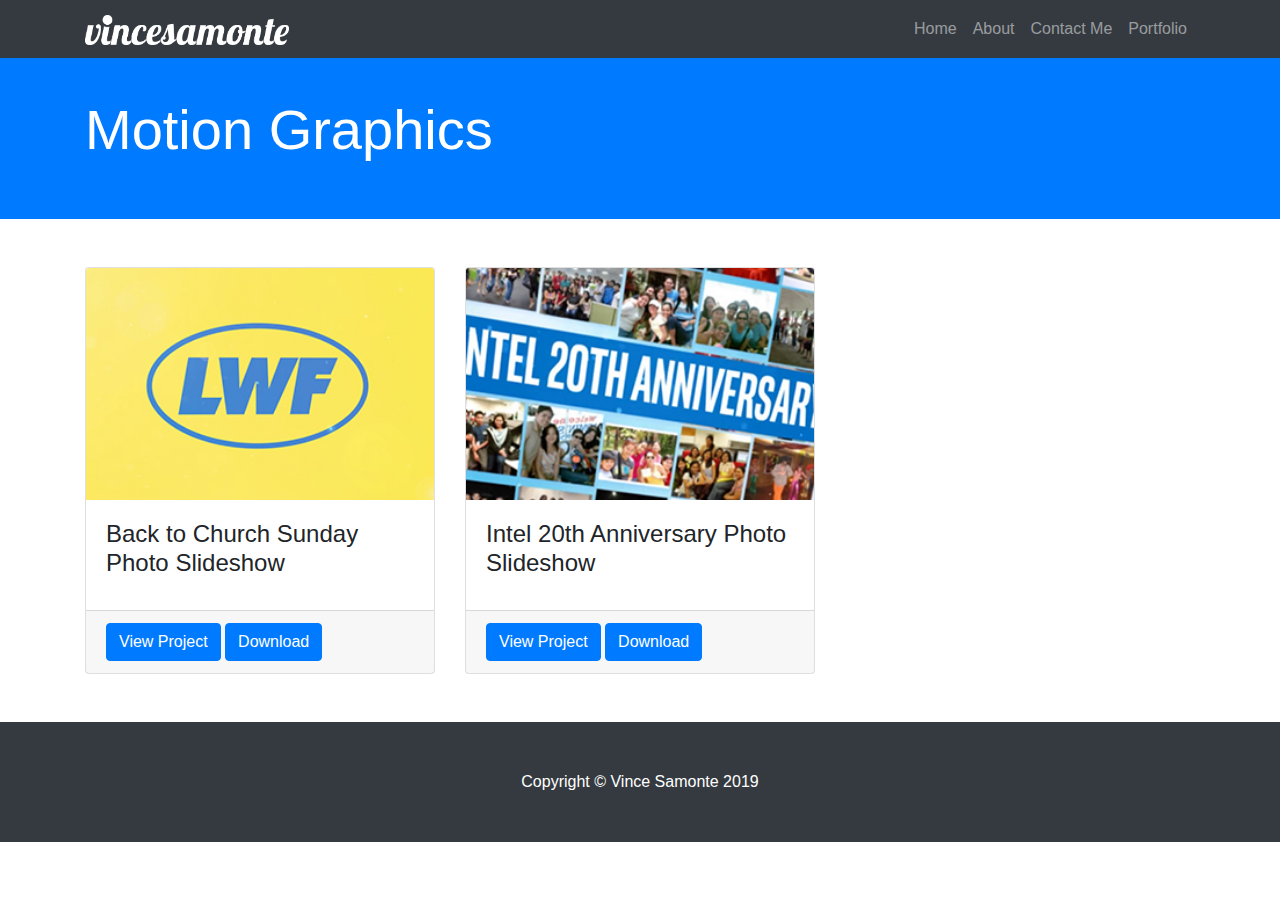
<file: pages/motion-graphics.html>
<!DOCTYPE html>
<html lang="en">

    <head>
        <meta charset="utf-8">
        <meta name="viewport" content="width=device-width, initial-scale=1, shrink-to-fit=no">
        <title>Vince Samonte | Motion Graphics</title>
        <link rel="stylesheet" href="https://stackpath.bootstrapcdn.com/bootstrap/4.3.1/css/bootstrap.min.css" integrity="sha384-ggOyR0iXCbMQv3Xipma34MD+dH/1fQ784/j6cY/iJTQUOhcWr7x9JvoRxT2MZw1T" crossorigin="anonymous">
        
        <!-- Custom styles for this template -->
        <link href="../css/style.css" rel="stylesheet">
    </head>
    
    <body>

    <!-- Navigation -->
        <nav class="navbar navbar-expand-lg navbar-dark bg-dark fixed-top">
            <div class="container">
                <a class="navbar-brand" href="../index.html"><img src="../img/vincesamonte.png" alt="vincesamonte.png" height="30"></a>
                <button class="navbar-toggler" type="button" data-toggle="collapse" data-target="#navbarResponsive" aria-controls="navbarResponsive" aria-expanded="false" aria-label="Toggle navigation"><span class="navbar-toggler-icon"></span></button>
                <div class="collapse navbar-collapse" id="navbarResponsive">
                    <ul class="navbar-nav ml-auto">
                    <li class="nav-item"><a class="nav-link" href="../index.html">Home</a></li>
                    <li class="nav-item"><a class="nav-link" href="../index.html#about">About</a></li>
                    <li class="nav-item"><a class="nav-link" href="../index.html#contact">Contact Me</a></li>
                    <li class="nav-item"><a class="nav-link" href="../index.html#portfolio">Portfolio</a></li>
                    </ul>
                </div>
            </div>
        </nav>
        
        <!-- Header -->
        <header class="page-3 py-5 mb-5">
            <div class="container h-100">
                <div class="row h-100 align-items-center">
                    <div class="col-lg-12">
                        <h1 class="display-4 text-white mt-5 mb-2">Motion Graphics</h1>
                    </div>
                </div>
            </div>
        </header>

        <!-- Page Content -->
        <div class="container">
            
            <div class="row">
                <div class="col-md-4 mb-5">
                    <div class="card h-100">
                    <img class="card-img-top" src="../img/motion_01.jpg" alt="BTCS">
                        <div class="card-body">
                            <h4 class="card-title">Back to Church Sunday Photo Slideshow</h4>
                        </div>
                        <div class="card-footer">
                            <a href="#" class="btn btn-primary" data-toggle="modal" data-target="#modalLong1">View Project</a>
                            <a href="https://www.dropbox.com/s/22s11nt9pit8wxa/BTCS.mp4?dl=0" target="_blank" class="btn btn-primary">Download</a>
                        </div>
                        
                        <div class="modal fade" id="modalLong1" tabindex="-1" role="dialog" aria-labelledby="modalLabel" aria-hidden="true">
                            <div class="modal-dialog modal-lg" role="document">
                                <div class="modal-content" role="document">
                                    <div class="modal-header">
                                        <h5 class="modal-title" id="modalLabel">Back to Church Sunday Photo Slideshow</h5>
                                        <button type="button" class="close" data-dismiss="modal" aria-label="Close"><span aria-hidden="true">&times;</span></button>
                                    </div>
                                    <div class="modal-body">
                                        <div class="embed-responsive embed-responsive-16by9 lg-graphics">
                                            <iframe class="embed-responsive-item" src="https://www.youtube.com/embed/Gv6sGh694T0" allowfullscreen></iframe>
                                        </div>
                                        
                                        <h5 class="row col-md-8">About this project</h5>
                                        <hr>
                                        <p>Building this photo slideshow was quite challenging since I had to create almost everything from the scratch. I used Photoshop for the photo placeholder, Illustrator for icons and After Effects for the whole motion graphics. The idea that I had was to make an animation implementing the Facebook theme.</p>
                                    </div>
                                    <div class="modal-footer">
                                        <button type="button" class="btn btn-secondary" data-dismiss="modal">Close</button>
                                        <a href="https://www.dropbox.com/s/22s11nt9pit8wxa/BTCS.mp4?dl=0" target="_blank" class="btn btn-primary">Download</a>
                                    </div>
                                </div>
                            </div>
                        </div>
                    </div>
                </div>
                <div class="col-md-4 mb-5">
                    <div class="card h-100">
                        <img class="card-img-top" src="../img/motion_02.jpg" alt="Intel20thAnniv">
                        <div class="card-body">
                            <h4 class="card-title">Intel 20th Anniversary Photo Slideshow</h4>
                        </div>
                        <div class="card-footer">
                            <a href="#" class="btn btn-primary" data-toggle="modal" data-target="#modalLong2">View Project</a>
                            <a href="https://www.dropbox.com/s/86u1wceg6md73vu/Intel%2020th%20Anniversary.mp4?dl=0" target="_blank" class="btn btn-primary">Download</a>
                        </div>
                        
                        <div class="modal fade" id="modalLong2" tabindex="-1" role="dialog" aria-labelledby="modalLabel" aria-hidden="true">
                            <div class="modal-dialog modal-lg" role="document">
                                <div class="modal-content" role="document">
                                    <div class="modal-header">
                                        <h5 class="modal-title" id="modalLabel">Intel 20th Anniversary Photo Slideshow</h5>
                                        <button type="button" class="close" data-dismiss="modal" aria-label="Close"><span aria-hidden="true">&times;</span></button>
                                    </div>
                                    <div class="modal-body">
                                        <div class="embed-responsive embed-responsive-16by9 lg-graphics">
                                            <iframe class="embed-responsive-item" src="https://www.youtube.com/embed/t2qIyug8kVA" allowfullscreen></iframe>
                                        </div>
                                        
                                        <h5 class="row col-md-8">About this project</h5>
                                        <hr>
                                        <p>This presentation was created for Intel 20th Anniversary. The challenge is the client gave me only 16 hours to get this project done and they needed to present this the day after they sent me the request.</p>
                                    </div>
                                    <div class="modal-footer">
                                        <button type="button" class="btn btn-secondary" data-dismiss="modal">Close</button>
                                        <a href="https://www.dropbox.com/s/86u1wceg6md73vu/Intel%2020th%20Anniversary.mp4?dl=0" target="_blank" class="btn btn-primary">Download</a>
                                    </div>
                                </div>
                            </div>
                        </div>
                        
                    </div>
                </div>
            </div>

        </div>

        <!-- Footer -->
        <footer class="py-5 bg-dark">
            <div class="container"><p class="m-0 text-center text-white">Copyright &copy; Vince Samonte 2019</p></div>
        </footer>

        <script src="https://code.jquery.com/jquery-3.3.1.slim.min.js" integrity="sha384-q8i/X+965DzO0rT7abK41JStQIAqVgRVzpbzo5smXKp4YfRvH+8abtTE1Pi6jizo" crossorigin="anonymous"></script>
        <script src="https://cdnjs.cloudflare.com/ajax/libs/popper.js/1.14.7/umd/popper.min.js" integrity="sha384-UO2eT0CpHqdSJQ6hJty5KVphtPhzWj9WO1clHTMGa3JDZwrnQq4sF86dIHNDz0W1" crossorigin="anonymous"></script>
        <script src="https://stackpath.bootstrapcdn.com/bootstrap/4.3.1/js/bootstrap.min.js" integrity="sha384-JjSmVgyd0p3pXB1rRibZUAYoIIy6OrQ6VrjIEaFf/nJGzIxFDsf4x0xIM+B07jRM" crossorigin="anonymous"></script>

    </body>

</html>
</file>
<file: css/style.css>
.page-1 {
    background: #ff4040 !important;
}
.page-2 {
    background: #00ab61 !important;
}
.page-3 {
    background: #007bff !important;
}
.lg-graphics {
    width: 100%;
    margin: 0 0 20px 0;
}

.moduleHolder {
    height: 400px !important;
    position: relative;
    padding: 0;
}
.wafer-container {
    width: 100%;
    height: 100%;
    margin: 0 auto 0 auto;
}
.pieceHolder {
    display: block;
    position: absolute;
    text-decoration: none;
    opacity: 1;
    z-index: 1;
    transition: 0.1s;
}
.one {
    width: 6.58%; 
    height: 14.4%; 
    top: 20.5%; 
    left: 33.2%;
}
.two {
    width: 14.4%; 
    height: 18.4%; 
    top: 11.8%; 
    left: 37.8%;
}
.three {
    width: 9.5%; 
    height: 22.9%; 
    top: 11.8%; 
    right: 40.25%;
}
.four {
    width: 7.45%; 
    height: 13.2%; 
    top: 17%; 
    right: 34.8%;
}
.five {
    width: 11.8%; 
    height: 18.5%; 
    top: 31%; 
    left: 30.46%;
}
.six {
    width: 9.5%; 
    height: 27.8%; 
    top: 26.4%; 
    left: 40.3%;
}
.seven {
    width: 14.3%; 
    height: 18.7%; 
    top: 30.9%; 
    right: 37.9%;
}
.eight {
    width: 9.4%; 
    height: 27.9%; 
    top: 26.4%; 
    right: 30.46%;
}
.nine {
    width: 9.4%; 
    height: 28.1%; 
    bottom: 26.3%; 
    left: 30.46%;
}
.ten {
    width: 14.27%; 
    height: 18.5%; 
    bottom: 31%; 
    left: 37.9%;
}
.eleven {
    width: 9.5%; 
    height: 27.9%; 
    bottom: 26.35%; 
    right: 40.25%;
}
.twelve {
    width: 11.8%; 
    height: 18.5%; 
    bottom: 31%; 
    right: 30.46%;
}
.thirteen {
    width: 7.2%; 
    height: 12.6%; 
    bottom: 17.5%; 
    left: 35%;
}
.fourteen {
    width: 9.5%; 
    height: 22.6%; 
    bottom: 12.1%; 
    left: 40.25%;
}
.fifteen {
    width: 14.4%; 
    height: 18.4%; 
    bottom: 11.8%; 
    right: 37.8%;
}
.sixteen {
    width: 6.5%; 
    height: 14.1%; 
    bottom: 20.7%; 
    right: 33.3%;
}
.two:hover {opacity:0.6;}
.three:hover {opacity:0.6;}
.five:hover {opacity:0.6;}
.six:hover {opacity:0.6;}
.seven:hover {opacity:0.6;}
.eight:hover {opacity:0.6;}
.nine:hover {opacity:0.6;}
.ten:hover {opacity:0.6;}
.eleven:hover {opacity:0.6;}
.twelve:hover {opacity:0.6;}
.fourteen:hover {opacity:0.6;}
.fifteen:hover {opacity:0.6;}


div.tab {
    overflow: hidden;
    background-color: #0071c5;
    width: 100%;
}

div.tab button {
    display: block;
    background-color: inherit;
    float: left;
    border: none;
    outline: none;
    cursor: pointer;
    transition: 0.3s;
    font-size: 70%;
    width: 33.33%;
    height: 9vh;
    color: #ffffff;
    font-size: 14px;

}
div.tab button:hover {
    background-color: #ffa300;
}
div.tab button.active {
    background-color: #00aeef;
    border-bottom: solid #0071c5;
}
.maintabcontent {
    background: #00aeef;
    display: block;
    padding: 6px 12px;
    border: 1px solid #ccc;
    border-top: none;
    width: 100%;
}
.iMtooltip .iMtooltiptext {
    visibility: hidden;
    transition: opacity 1s;
}
.iMtooltip:hover .iMtooltiptext {
    visibility: visible;
    opacity: 1;
}
.map_position {
    display: block;
    margin: 0 auto 0 auto;
    width: 93.3%;
    opacity: 0.8;
    z-index: 0;
}
.pinHolder {
    width: 1.5%;
    height: 3.8%;
    display: inline-block;
    position: absolute;
    text-decoration: none;
    opacity: 0.6;
    z-index: 90;
}
.pinHolder:hover {
    opacity: 1;
}
.pinHolder .textbox {
    width: 1000%;
    padding: 0;
    margin: 0;
    background: #ffffff;
    border: solid 1px #ccc;
    position: absolute;
    font-size: 70%;
    z-index: 3;
    box-shadow: 1px 2px 3px #0071c5;
}
.textbox table {
    width: 100%;
    margin: 0;
}
.textbox table tr td{
    padding: 10px;
    width: 100%;
}
.textbox table tr:hover{
    background: #f4f4f4;
}
.textbox table tr td b{
    color: #0071c5;
}
.intelLabsPin {
    width: 7%;
    height: 12%;
    display: inline-block;
    position:absolute;
    text-decoration: none;
    opacity: 0.8;
    z-index: 10;
}
.intelLabsPin:hover {
    opacity: 1;
}
.intelLabsPin .textbox {
    width: 130%;
    padding: 0;
    margin: 0;
    background: #ffffff;
    border: solid 1px #ccc;
    position: absolute;
    font-size: 70%;
    z-index: 5;
    box-shadow: 1px 2px 3px #0071c5;
}
.GA-pin {top: 32.7%; left: 24.7%;}
.WA-pin {top: 24%; left: 18%;}
.PA-pin {top: 27.8%; left: 27%;}
.MA-pin {top: 27%; left: 28.4%;}
.CA-pin {top: 30%; left: 16.2%;}
.London-pin {top: 21%; left: 45.5%;}
.Beijing-pin {top: 28.8%; left: 73.8%;}
.MI-pin {top: 24.7%; left: 25.2%; z-index: 5;}
.NY-pin {top: 26.8%; left: 27.2%;}
.AZ-pin {top: 31.7%; left: 18%;}
.TX-pin {top: 33.5%; left: 20.8%;}
.IN-pin {top: 27.9%; left: 24.8%;}
.IL-pin {top: 28.3%; left: 23.9%;}
.OR-pin {top: 17%; left: 14%;}
.EUR-pin {top: 12.5%; left: 41.5%;}
.PRC-pin {top: 20.4%; right: 22%;}
</file>
